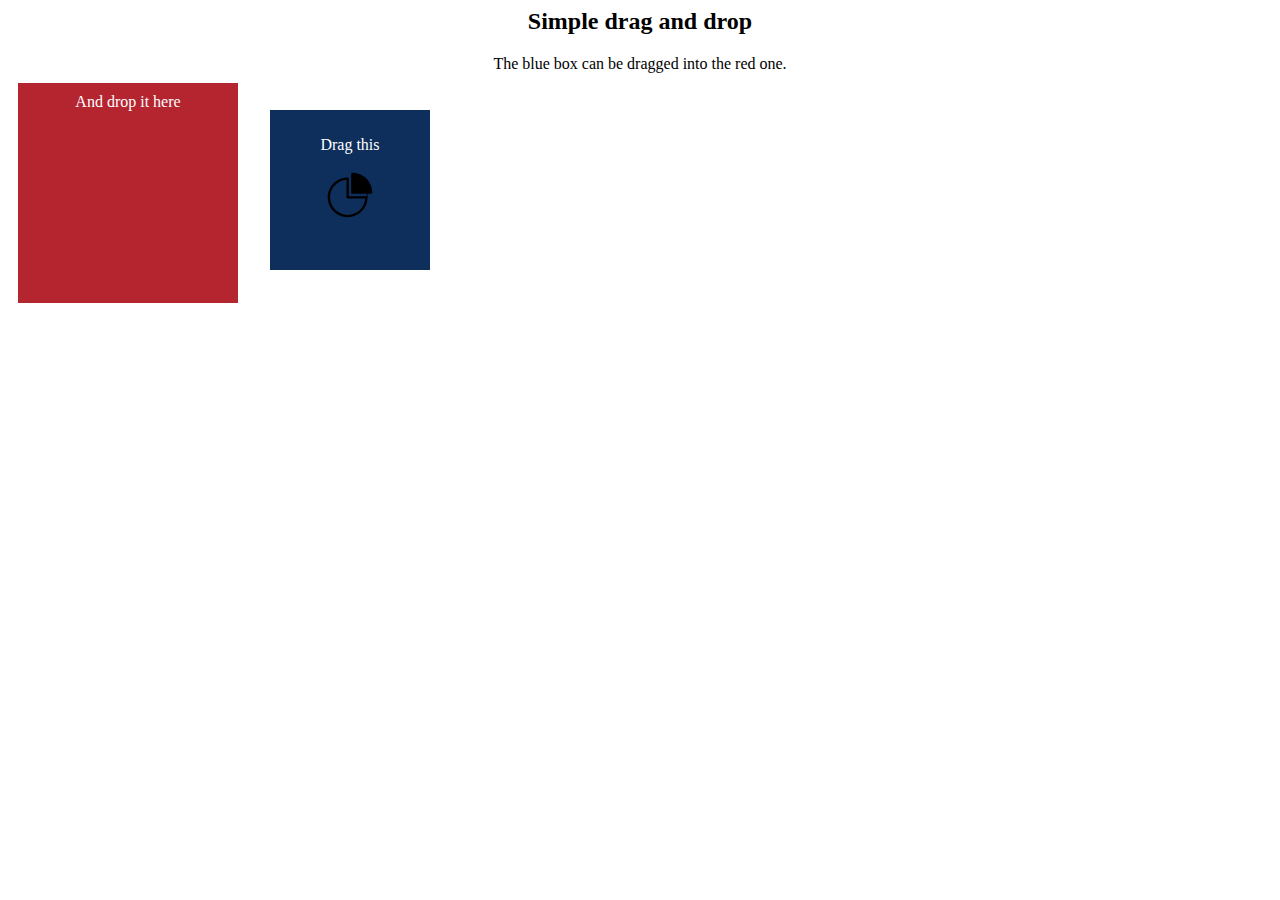
<file: index.html>
<html>
   <head>
      <style type="text/css">
         #boxA, #boxB {
            float:left;padding:10px;margin:10px;-moz-user-select:none;
         }
         #boxA { background-color: #0e2e5b; color:white; width:140px; height:140px; top: 100px; left: 260px;}
         #boxB { background-color: #b42530; color:white; width:200px; height:200px;}
         img{
            user-select: none;
            -webkit-user-drag: none;
            -moz-window-dragging: no-drag;
         }
      </style>
   </head>
   <body>
      <center>
         <h2>Simple drag and drop</h2>
         <div>The blue box can be dragged into the red one.</div>
         <div id="boxA" style="position: fixed;" draggable="true">
            <p>Drag this</p>
            <img src="TestDD1.svg" width="50" height="50">
         </div>
         <div id="boxB"  ondragover="alowDrop(event)" >And drop it here</div>
      </center>
   </body>
   <script>
      

      document.querySelector("#boxA").addEventListener("dragstart", function( event ) {
         event.dataTransfer.setData("Text", "sss")
         var img = new Image();
         img.src = '[data-uri]';
         event.dataTransfer.setDragImage(img, 0, 0);
      });
      document.querySelector("#boxA").addEventListener("drag", (e) =>{
         e.preventDefault()
         // document.querySelector("#boxA").style.tranform=`translation(${e.clientX - document.querySelector("#boxA").style.left},${e.clientY - document.querySelector("#boxA").style.top})`
         document.querySelector("#boxA").style.left=e.clientX-70
         document.querySelector("#boxA").style.top=e.clientY-70
         // document.querySelector("#boxA").style.cursor="pointer"
      })

      document.querySelector("#boxA").addEventListener("dragend",(e)=>{
         
         const minX=document.querySelector("#boxB").offsetLeft
         const maxX=document.querySelector("#boxB").offsetLeft + document.querySelector("#boxB").offsetWidth
         const minY=document.querySelector("#boxB").offsetTop
         const maxY=document.querySelector("#boxB").offsetTop + document.querySelector("#boxB").offsetHeight

         const cloneA=document.querySelector("#boxA").outerHTML
         if(e.clientX>minX && e.clientX<maxX && e.clientY>minY && e.clientY<maxY){
            document.querySelector("#boxA").remove()
            document.querySelector("#boxB").innerHTML+=cloneA
            document.querySelector("#boxA").style.position="relative"
            document.querySelector("#boxA").style.left="0"
            document.querySelector("#boxA").style.top="0"
            document.querySelector("#boxA").setAttribute("draggable", "false")
         }
         
         e.preventDefault()

      })
      document.querySelector("#boxB").addEventListener("drop",(e)=>{
         console.log(e.dataTransfer.getData("Text"))
         // e.preventDefault()
      })
      const alowDrop=(event)=>{
         event.preventDefault();
      }


   </script>
</html>
</file>
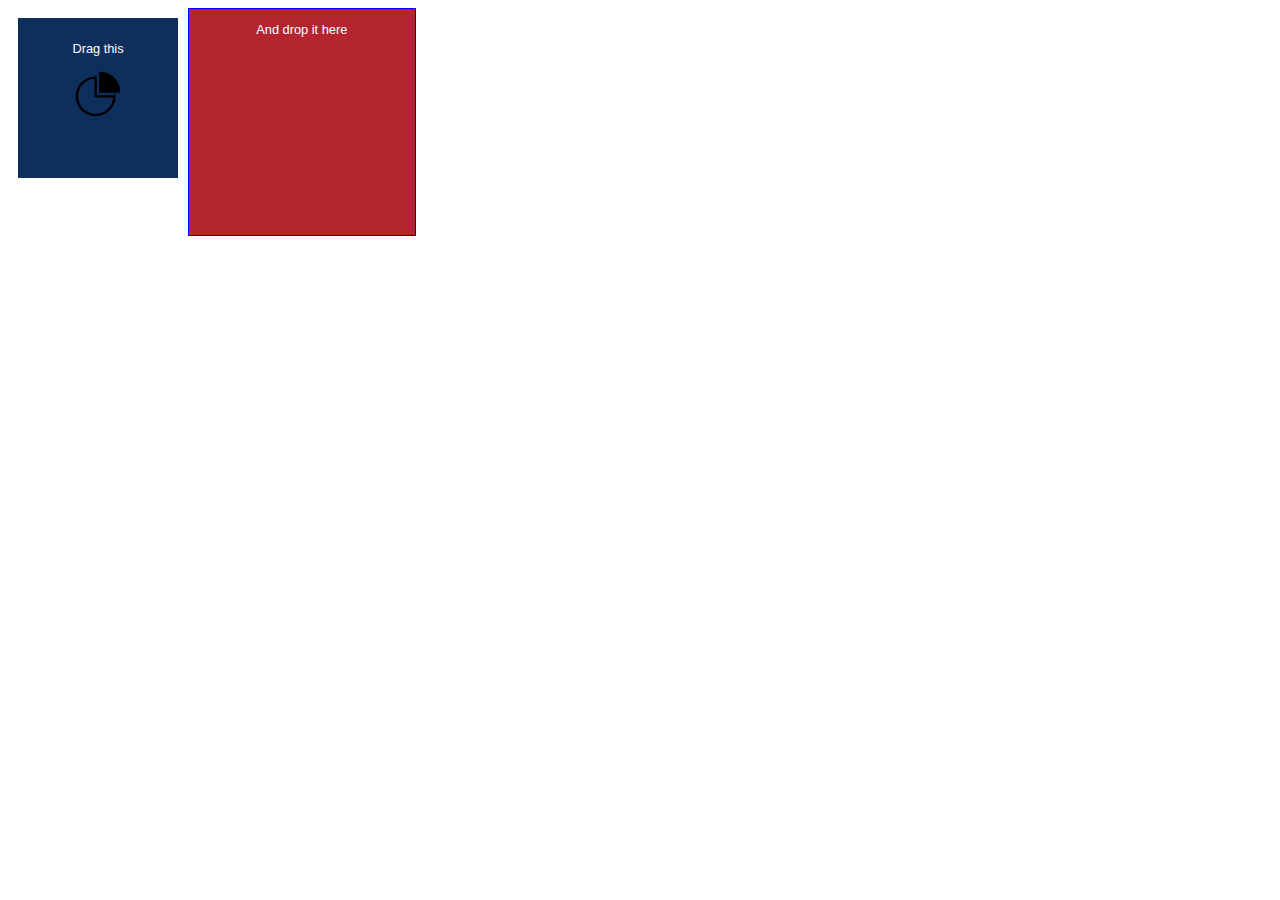
<file: clone.html>
<!DOCTYPE html>
<html lang="en">
	<head>	
		<title>Test 4: setData() and getData()</title>
		<script type="text/javascript" src="./js/sprintf.js"></script>
		<script type="text/javascript" src="./js/EventHelpers.js"></script>
		<script type="text/javascript" src="./js/DragDropHelpers.js"></script>
		
		<script type="text/javascript" src="./script.js"></script>
		
		<link rel="stylesheet" type="text/css" media="screen" href="./css/style.css" />
		
	</head>
	<body>
		<center>
      <div id="boxA" draggable="true" >
        <p>Drag this</p>
        <img src="TestDD1.svg" width="50" height="50">
      </div>

		<!-- <img draggable="true" src="TestDD1.svg" alt="George Harrison" /> -->
		  <div id="dropTarget"><span>And drop it here</span></div>
    </center>
	</body>
</html>
</file>
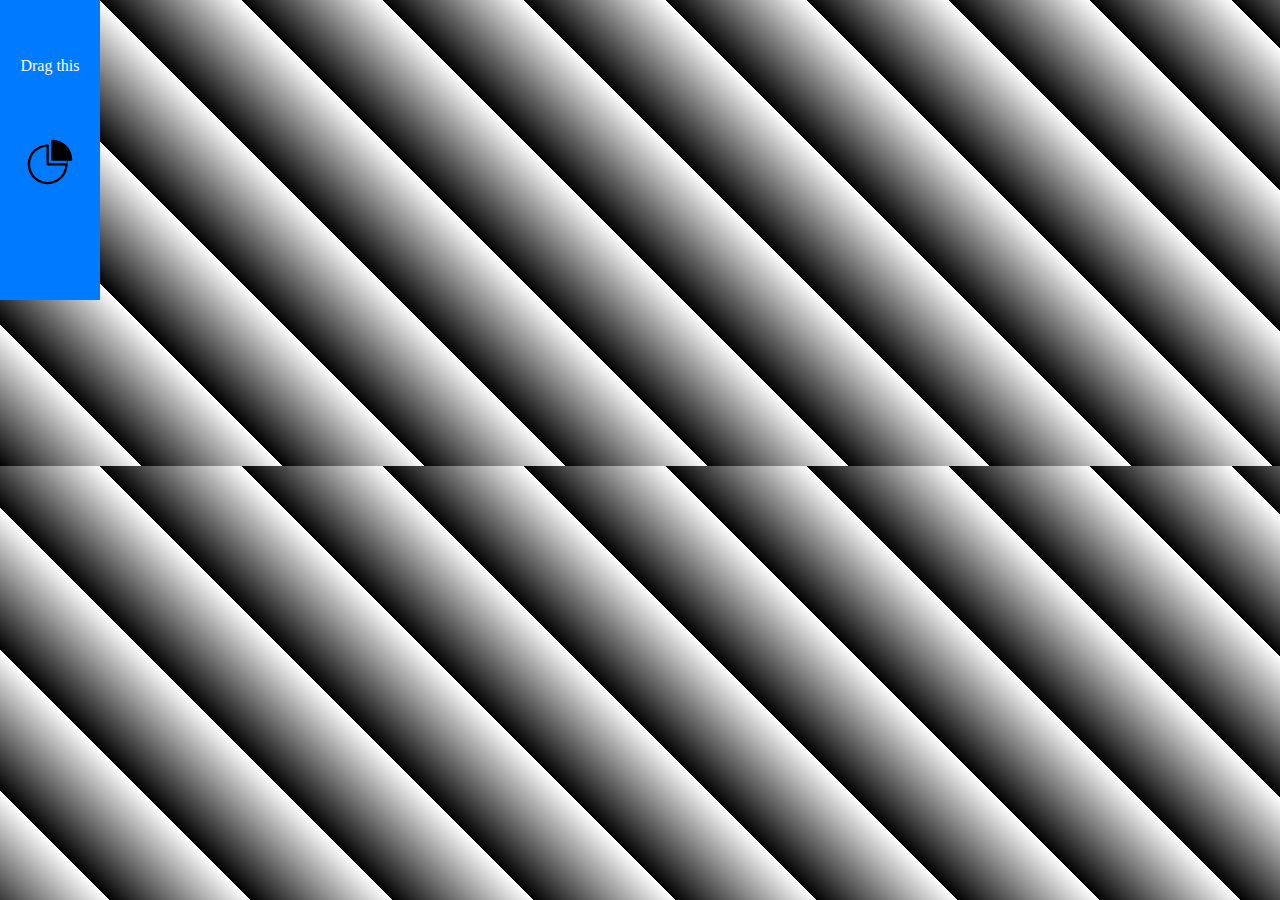
<file: ss.html>
<!DOCTYPE html>
<html lang="en">
<head>
  <meta charset="UTF-8">
  <meta name="viewport" content="width=device-width, initial-scale=1.0">
  <title>Draggable Element with Custom Ghost Image</title>
  <style>
    #draggable {
      width: 100px;
      height: 300px;
      background-color: #007bff;
      color: white;
      text-align: center;
      line-height: 100px;
      position: fixed;
      left: 0;
      top: 0;
      opacity: 1; /* Ensure the original component's opacity remains 1 */
    }

    /* Style for the custom ghost image */
    #ghostImage {
      position: absolute;
      width: 100px;
      height: 300px;
      background-color: #007bff; /* Set background color for the ghost image */
      color: white;
      text-align: center;
      line-height: 100px;
      display: none;
      pointer-events: none; /* Ensure the ghost image doesn't interfere with dragging */
    }
    body{
      height:50vh;
      background-image: repeating-linear-gradient(45deg, black, transparent 100px);
    }
  </style>
</head>
<body>
  
  <div id="draggable" draggable="true" >
    <p>Drag this</p>
    <img src="TestDD1.svg" width="50" height="50">
  </div>

  <div id="ghostImage"></div>

  <script>
    const draggableElement = document.getElementById('draggable');
    const ghostImage = document.getElementById('ghostImage');

    draggableElement.addEventListener('dragstart', function(event) {
      // Hide the default drag image
      // event.dataTransfer.setDragImage(new Image(), 0, 0);
      // Show the ghost image
      // ghostImage.textContent = draggableElement.textContent;
      // ghostImage.style.display = 'block';
      event.dataTransfer.setData("text", `<div id="draggable" draggable="true" >
    <p>Drag this</p>
    <img src="TestDD1.svg" width="50" height="50">
  </div>`)

      // Hide the original component
      draggableElement.style.opacity = '0';
    });

    draggableElement.addEventListener('drag', function(event) {
      // Update the position of the ghost image as the mouse moves
      // ghostImage.style.left = `${event.clientX - 50}px`; // Adjust for centering
      // ghostImage.style.top = `${event.clientY - 50}px`; // Adjust for centering
      document.querySelector("#draggable").style.left=event.clientX
      console.log(event.clientX)
    });

    draggableElement.addEventListener('dragend', function(event) {
      // Show the original component
      draggableElement.style.opacity = '1';

      // Hide the ghost image
      ghostImage.style.display = 'none';
    });
  </script>
</body>
</html>
</file>
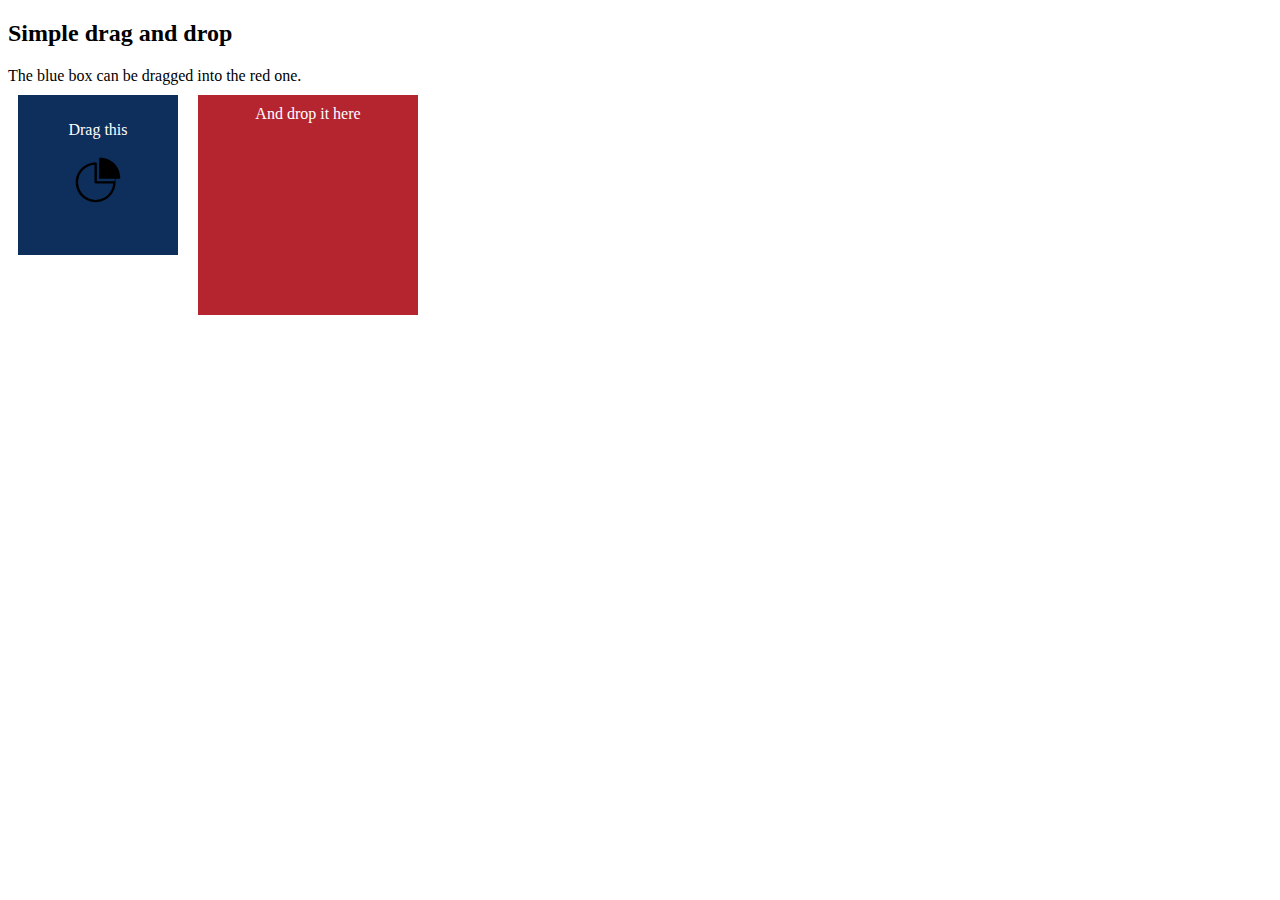
<file: test.html>
<!DOCTYPE html>
<html>
  <head>
    <style>
      .dragdemo {
        /* float: left; */
        padding: 10px;
        margin: 10px;
        background-color: #0e2e5b;
        color: white;
        width: 140px;
        height: 140px;
        opacity: 1;
        text-align: center;
      }
      #boxB {
        padding: 10px;
        margin: 10px;
        background-color: #b42530;
        color: white;
        width: 200px;
        height: 200px;
        text-align: center;
      }
      .row {
        display: flex;
      }
    </style>
  </head>
  <body>
    <div class="container">
      <h2>Simple drag and drop</h2>
      <div>The blue box can be dragged into the red one.</div>
      <div class="row">
        <div
          id="boxA"
          class="dragdemo"
          draggable="true"
          ondragstart="return dragStart(event)"
        >
          <p>Drag this</p>
          <img src="TestDD1.svg" width="50" height="50" />
        </div>
        <div
          id="boxB"
          ondragenter="return dragEnter(event)"
          ondrop="return dragDrop(event)"
          ondragover="return dragOver(event)"
        >
          And drop it here
        </div>
      </div>
    </div>
  </body>
  <script>
    document.getElementById("boxA").addEventListener(
      "dragstart",
      function (e) {
        var hideDragImage = this.cloneNode(true);
        hideDragImage.id = "hideDragImage-hide";

        var dragImage = this.cloneNode(true);
        dragImage.id = "draggeimage";
        dragImage.style.position = "absolute";

        hideDragImage.style.opacity = 0;
        document.body.appendChild(hideDragImage);
        document.body.appendChild(dragImage);
        e.dataTransfer.setDragImage(hideDragImage, 0, 0);
      },
      false
    );

    document.getElementById("boxA").addEventListener(
      "dragend",
      function (e) {
        var hideDragImage = document.getElementById("hideDragImage-hide");
        var dragImage = document.getElementById("draggeimage");
        hideDragImage.remove();
        dragImage.remove();
      },
      false
    );

    document.getElementById("boxA").addEventListener("drag", (event) => {
      dragImage = document.getElementById("draggeimage");
      if (dragImage) {
        dragImage.style.left = event.pageX + "px";
        dragImage.style.top = event.pageY + "px";
      }
    });
    function dragStart(ev) {
      // Set data to be transferred
      ev.dataTransfer.setData("Text", ev.target.getAttribute("id"));

      // Set effectAllowed
      ev.dataTransfer.effectAllowed = "move";

      return true;
    }
    function dragEnter(ev) {
      ev.preventDefault();
      return true;
    }

    function dragOver(ev) {
      return false;
    }

    function dragDrop(ev) {
      var src = ev.dataTransfer.getData("Text");
      ev.target.appendChild(document.getElementById(src));
      ev.stopPropagation();
      return false;
    }
  </script>
</html>
</file>
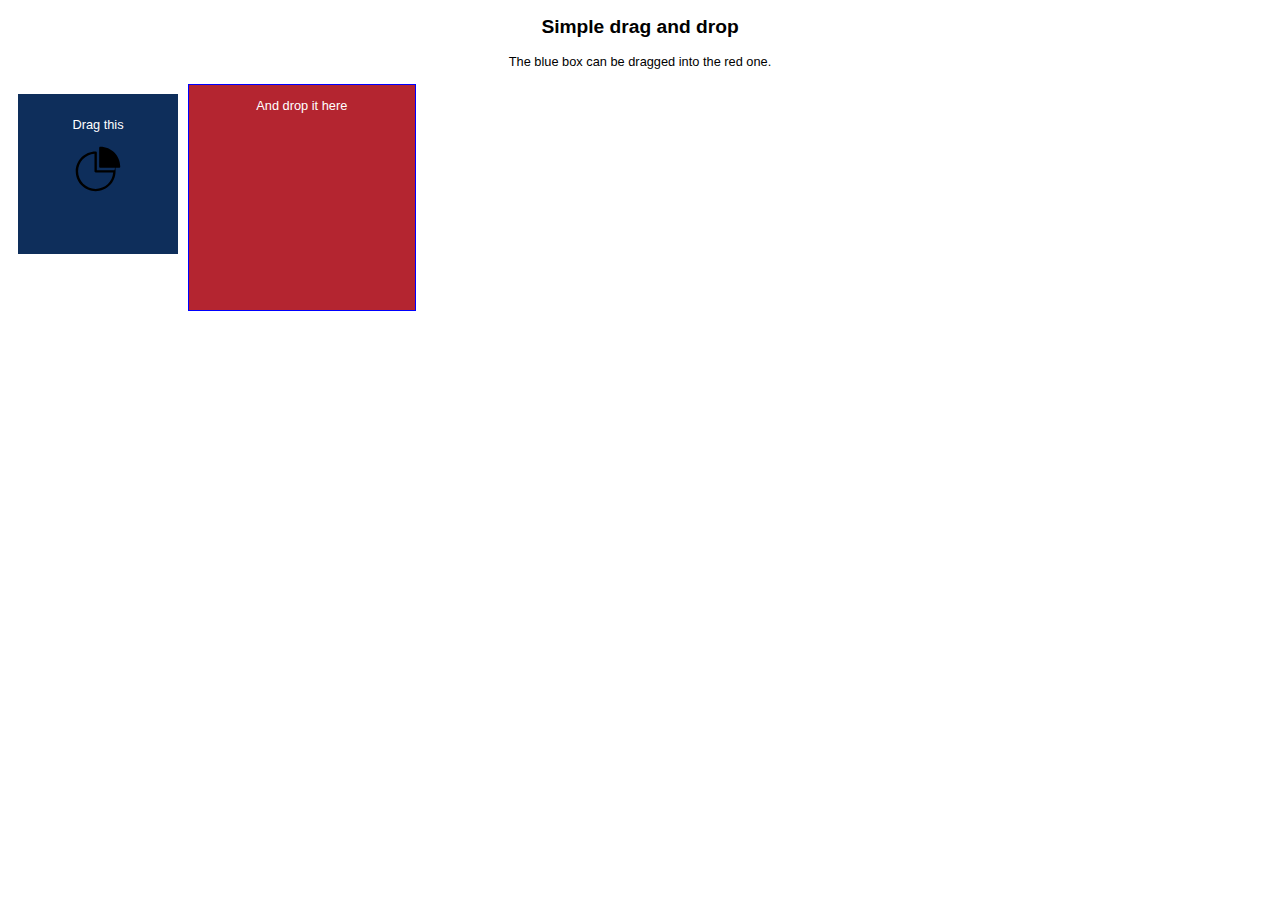
<file: we.html>
<!DOCTYPE html>
<html lang="en">
	<head>	
		<title>Test 4: setData() and getData()</title>
		
		
		<link rel="stylesheet" type="text/css" media="screen" href="./css/style.css" />
		
	</head>
	<style type="text/css">[draggable=true] {-khtml-user-drag: element; -webkit-user-drag: element; -khtml-user-select: none; -webkit-user-select: none; opacity:1;}</style>
	<body>
		<center>
			<h2>Simple drag and drop</h2>
			<div>The blue box can be dragged into the red one.</div>
			<br>
      <div id="boxA" draggable="true" >
        <p>Drag this</p>
        <img src="TestDD1.svg" width="50" height="50">
      </div>

		<!-- <img draggable="true" src="TestDD1.svg" alt="George Harrison" /> -->
		  <div id="dropTarget"><span>And drop it here</span></div>
			<div id="ghostImage"></div>
    </center>
		<script type="text/javascript" src="./js/sprintf.js"></script>
		<script type="text/javascript" src="./js/EventHelpers.js"></script>
		<script type="text/javascript" src="./js/DragDropHelpers.js"></script>
		<script type="text/javascript" src="./script.js"></script>
	</body>
</html>
</file>
<file: css/style.css>
body {
  font-family: "Arial", "Helvetica", sans-serif;
  font-size: 0.8em;
}

a#toDrag,
div#toDrag,
#dropTarget {
  border: solid 1px blue;
  background: white;
  padding: 1em;
  display: block;
  color: #000099;
  position: relative;
}

code {
  font-size: 1.3em;
}

img#toDrag {
  border: none;
}

a#toDrag,
div#toDrag {
  background-color: red;
}

#dropTarget {
  background-color: #b42530;
  color: white;
  width: 200px;
  height: 200px;
  float: left;
}

.caption {
  text-align: center;
  margin-top: 0.3em;
}

#toDrag,
#dropTarget,
fieldset {
}

#eventLog {
  top: 13em;
  left: 18em;
  position: absolute;
}

#eventNotice {
  display: block;
  overflow: scroll;
  width: 41em;
  height: 15em;
  border: solid 1px black;
  margin-bottom: 2em;
}

iframe {
  height: 20em;
}

img {
  width: 100px;
  user-select: none;
  -webkit-user-drag: none;
  -moz-window-dragging: no-drag;
}

#boxA {
  background-color: #0e2e5b;
  color: white;
  width: 140px;
  opacity: 1 !important;
  height: 140px;
}

#boxA,
#boxB {
  float: left;
  padding: 10px;
  margin: 10px;
  -moz-user-select: none;
}
</file>
